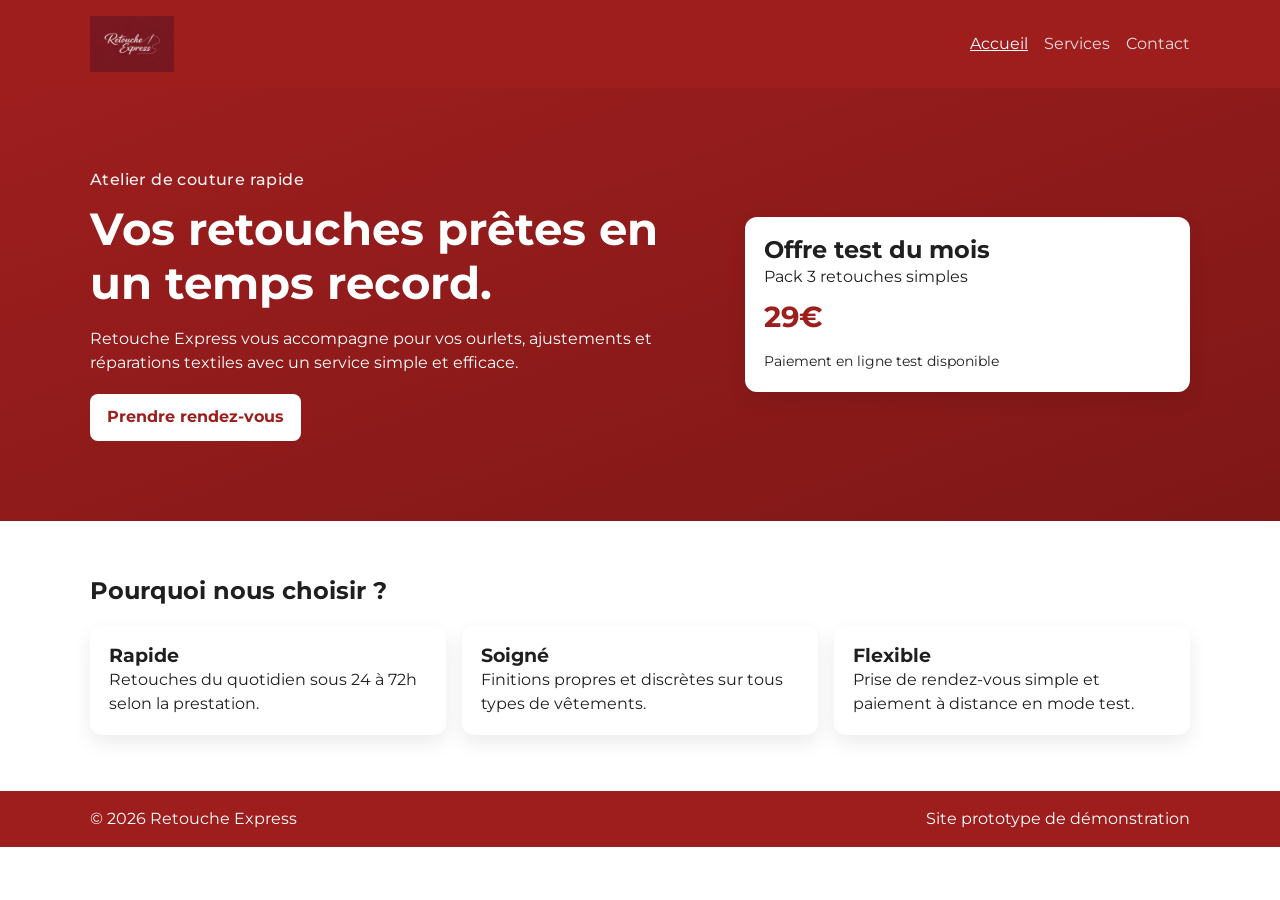
<file: index.html>
<!doctype html>
<html lang="fr">
<head>
  <meta charset="UTF-8" />
  <meta name="viewport" content="width=device-width, initial-scale=1.0" />
  <title>Retouche Express | Accueil</title>
  <meta name="description" content="Retouche Express - retouches rapides et couture sur mesure." />
  <link rel="icon" type="image/png" href="Tailoring%20logo%20with%20elegant%20script.png" />
  <link rel="preconnect" href="https://fonts.googleapis.com" />
  <link rel="preconnect" href="https://fonts.gstatic.com" crossorigin />
  <link href="https://fonts.googleapis.com/css2?family=Montserrat:wght@400;500;700&display=swap" rel="stylesheet" />
  <link rel="stylesheet" href="styles.css" />
</head>
<body>
  <header class="site-header">
    <div class="container nav-wrap">
      <a class="logo" href="index.html" aria-label="Retouche Express - Accueil">
        <img src="Tailoring%20logo%20with%20elegant%20script.png" alt="Logo Retouche Express" />
      </a>
      <button class="menu-toggle" aria-label="Ouvrir le menu">☰</button>
      <nav class="site-nav">
        <a class="active" href="index.html">Accueil</a>
        <a href="services.html">Services</a>
        <a href="contact.html">Contact</a>
      </nav>
    </div>
  </header>

  <main>
    <section class="hero reveal">
      <div class="container hero-grid">
        <div>
          <p class="tag">Atelier de couture rapide</p>
          <h1>Vos retouches prêtes en un temps record.</h1>
          <p class="lead">Retouche Express vous accompagne pour vos ourlets, ajustements et réparations textiles avec un service simple et efficace.</p>
          <a class="btn btn-primary" href="contact.html">Prendre rendez-vous</a>
        </div>
        <div class="hero-card">
          <h2>Offre test du mois</h2>
          <p>Pack 3 retouches simples</p>
          <p class="price">29€</p>
          <p class="small">Paiement en ligne test disponible</p>
        </div>
      </div>
    </section>

    <section class="section reveal">
      <div class="container">
        <h2>Pourquoi nous choisir ?</h2>
        <div class="cards">
          <article class="card">
            <h3>Rapide</h3>
            <p>Retouches du quotidien sous 24 à 72h selon la prestation.</p>
          </article>
          <article class="card">
            <h3>Soigné</h3>
            <p>Finitions propres et discrètes sur tous types de vêtements.</p>
          </article>
          <article class="card">
            <h3>Flexible</h3>
            <p>Prise de rendez-vous simple et paiement à distance en mode test.</p>
          </article>
        </div>
      </div>
    </section>
  </main>

  <footer class="site-footer">
    <div class="container footer-wrap">
      <p>© 2026 Retouche Express</p>
      <p>Site prototype de démonstration</p>
    </div>
  </footer>

  <script src="script.js"></script>
</body>
</html>
</file>
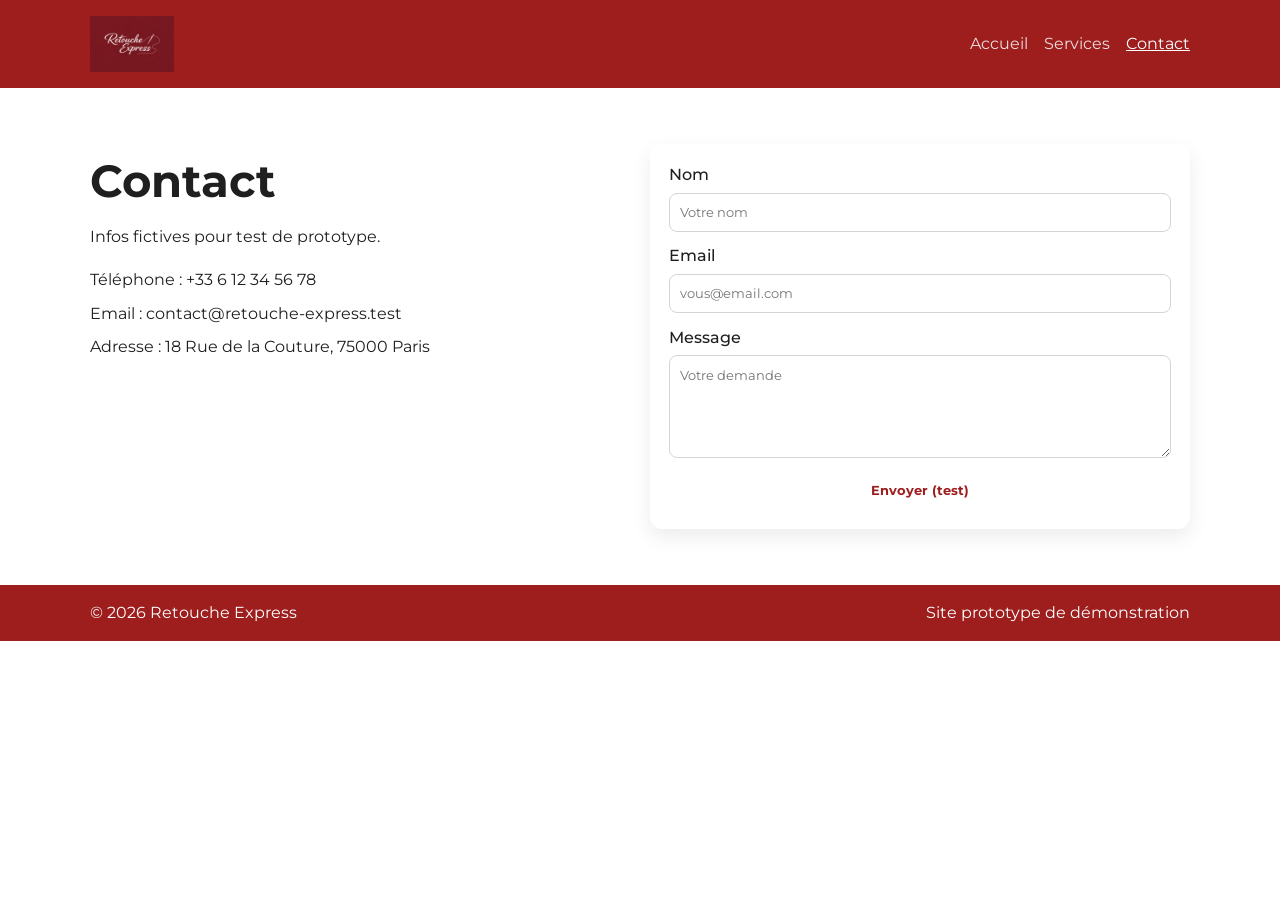
<file: contact.html>
<!doctype html>
<html lang="fr">
<head>
  <meta charset="UTF-8" />
  <meta name="viewport" content="width=device-width, initial-scale=1.0" />
  <title>Retouche Express | Contact</title>
  <meta name="description" content="Contact test Retouche Express." />
  <link rel="icon" type="image/png" href="Tailoring%20logo%20with%20elegant%20script.png" />
  <link rel="preconnect" href="https://fonts.googleapis.com" />
  <link rel="preconnect" href="https://fonts.gstatic.com" crossorigin />
  <link href="https://fonts.googleapis.com/css2?family=Montserrat:wght@400;500;700&display=swap" rel="stylesheet" />
  <link rel="stylesheet" href="styles.css" />
</head>
<body>
  <header class="site-header">
    <div class="container nav-wrap">
      <a class="logo" href="index.html" aria-label="Retouche Express - Accueil">
        <img src="Tailoring%20logo%20with%20elegant%20script.png" alt="Logo Retouche Express" />
      </a>
      <button class="menu-toggle" aria-label="Ouvrir le menu">☰</button>
      <nav class="site-nav">
        <a href="index.html">Accueil</a>
        <a href="services.html">Services</a>
        <a class="active" href="contact.html">Contact</a>
      </nav>
    </div>
  </header>

  <main>
    <section class="section reveal">
      <div class="container contact-grid">
        <div>
          <h1>Contact</h1>
          <p class="lead">Infos fictives pour test de prototype.</p>
          <ul class="contact-list">
            <li>Téléphone : +33 6 12 34 56 78</li>
            <li>Email : contact@retouche-express.test</li>
            <li>Adresse : 18 Rue de la Couture, 75000 Paris</li>
          </ul>
        </div>

        <form class="contact-form" id="contactForm">
          <label>
            Nom
            <input type="text" name="name" placeholder="Votre nom" required />
          </label>
          <label>
            Email
            <input type="email" name="email" placeholder="vous@email.com" required />
          </label>
          <label>
            Message
            <textarea name="message" rows="5" placeholder="Votre demande" required></textarea>
          </label>
          <button class="btn btn-primary" type="submit">Envoyer (test)</button>
        </form>
      </div>
    </section>
  </main>

  <footer class="site-footer">
    <div class="container footer-wrap">
      <p>© 2026 Retouche Express</p>
      <p>Site prototype de démonstration</p>
    </div>
  </footer>

  <script src="script.js"></script>
</body>
</html>
</file>
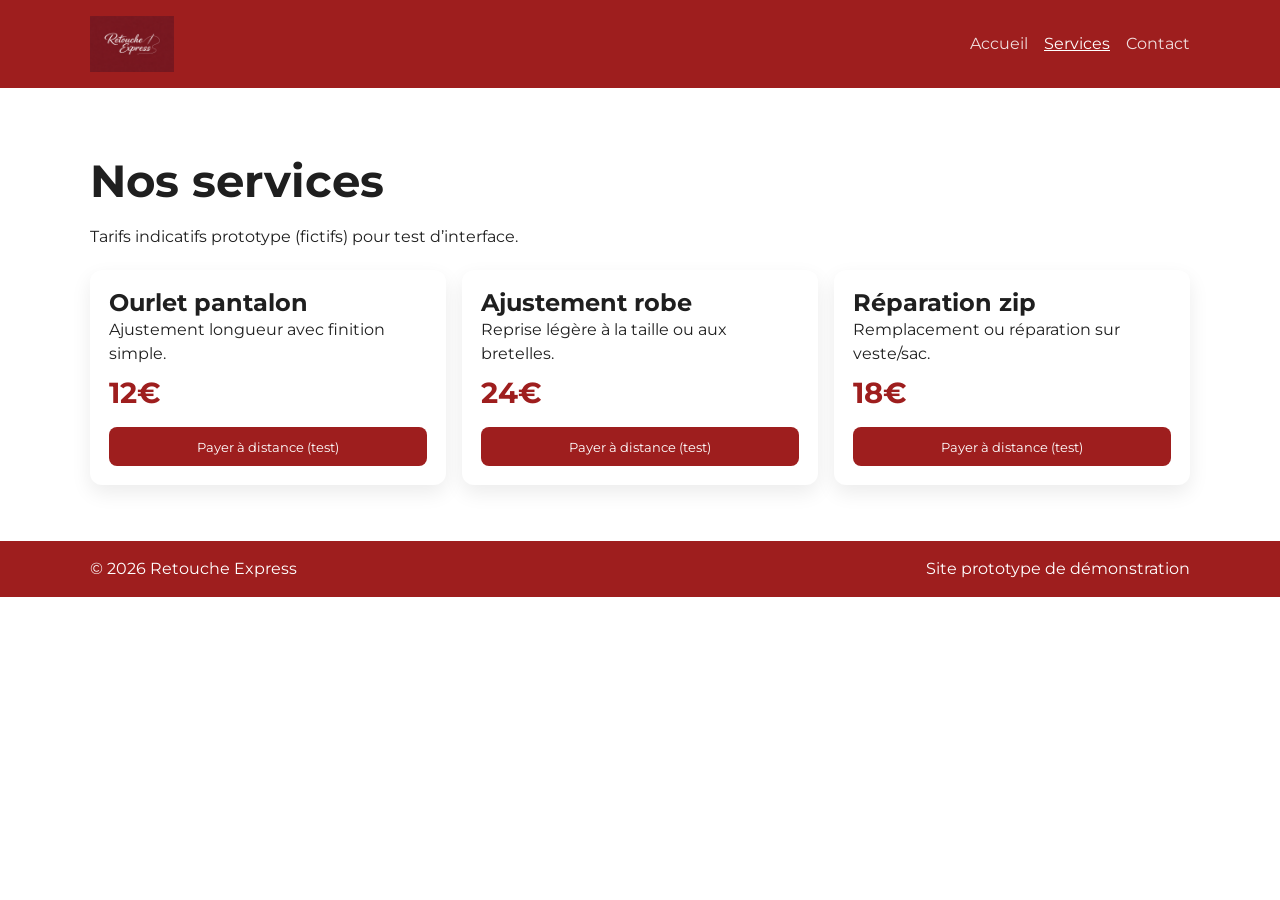
<file: services.html>
<!doctype html>
<html lang="fr">
<head>
  <meta charset="UTF-8" />
  <meta name="viewport" content="width=device-width, initial-scale=1.0" />
  <title>Retouche Express | Services</title>
  <meta name="description" content="Services et tarifs test de Retouche Express." />
  <link rel="icon" type="image/png" href="Tailoring%20logo%20with%20elegant%20script.png" />
  <link rel="preconnect" href="https://fonts.googleapis.com" />
  <link rel="preconnect" href="https://fonts.gstatic.com" crossorigin />
  <link href="https://fonts.googleapis.com/css2?family=Montserrat:wght@400;500;700&display=swap" rel="stylesheet" />
  <link rel="stylesheet" href="styles.css" />
</head>
<body>
  <header class="site-header">
    <div class="container nav-wrap">
      <a class="logo" href="index.html" aria-label="Retouche Express - Accueil">
        <img src="Tailoring%20logo%20with%20elegant%20script.png" alt="Logo Retouche Express" />
      </a>
      <button class="menu-toggle" aria-label="Ouvrir le menu">☰</button>
      <nav class="site-nav">
        <a href="index.html">Accueil</a>
        <a class="active" href="services.html">Services</a>
        <a href="contact.html">Contact</a>
      </nav>
    </div>
  </header>

  <main>
    <section class="section reveal">
      <div class="container">
        <h1>Nos services</h1>
        <p class="lead">Tarifs indicatifs prototype (fictifs) pour test d’interface.</p>

        <div class="cards services-grid">
          <article class="card service-card">
            <h2>Ourlet pantalon</h2>
            <p>Ajustement longueur avec finition simple.</p>
            <p class="price">12€</p>
            <button class="btn btn-secondary pay-btn" data-service="Ourlet pantalon" data-price="12">Payer à distance (test)</button>
          </article>

          <article class="card service-card">
            <h2>Ajustement robe</h2>
            <p>Reprise légère à la taille ou aux bretelles.</p>
            <p class="price">24€</p>
            <button class="btn btn-secondary pay-btn" data-service="Ajustement robe" data-price="24">Payer à distance (test)</button>
          </article>

          <article class="card service-card">
            <h2>Réparation zip</h2>
            <p>Remplacement ou réparation sur veste/sac.</p>
            <p class="price">18€</p>
            <button class="btn btn-secondary pay-btn" data-service="Réparation zip" data-price="18">Payer à distance (test)</button>
          </article>
        </div>
      </div>
    </section>
  </main>

  <footer class="site-footer">
    <div class="container footer-wrap">
      <p>© 2026 Retouche Express</p>
      <p>Site prototype de démonstration</p>
    </div>
  </footer>

  <script src="script.js"></script>
</body>
</html>
</file>
<file: styles.css>
:root {
  --primary: #9e1e1e;
  --white: #ffffff;
  --text: #1f1f1f;
  --soft: #f9f4f4;
}

* {
  box-sizing: border-box;
  margin: 0;
  padding: 0;
}

body {
  font-family: "Montserrat", sans-serif;
  color: var(--text);
  background: var(--white);
  line-height: 1.5;
}

.container {
  width: min(1100px, 92%);
  margin: 0 auto;
}

.site-header {
  background: var(--primary);
  position: sticky;
  top: 0;
  z-index: 50;
}

.nav-wrap {
  display: flex;
  align-items: center;
  justify-content: space-between;
  padding: 1rem 0;
  gap: 1rem;
}

.logo {
  display: inline-flex;
  align-items: center;
  text-decoration: none;
}

.logo img {
  display: block;
  height: 56px;
  width: auto;
  max-width: 100%;
}

.site-nav {
  display: flex;
  gap: 1rem;
}

.site-nav a {
  color: var(--white);
  text-decoration: none;
  opacity: 0.85;
}

.site-nav a:hover,
.site-nav a.active {
  opacity: 1;
  text-decoration: underline;
}

.menu-toggle {
  display: none;
  background: transparent;
  border: 1px solid var(--white);
  color: var(--white);
  border-radius: 6px;
  padding: 0.35rem 0.55rem;
}

.hero {
  background: linear-gradient(160deg, var(--primary), #7f1717);
  color: var(--white);
  padding: 5rem 0;
}

.hero-grid {
  display: grid;
  grid-template-columns: 1.4fr 1fr;
  gap: 2rem;
  align-items: center;
}

h1,
h2,
h3 {
  line-height: 1.2;
}

h1 {
  font-size: clamp(1.8rem, 4vw, 2.8rem);
  margin: 0.7rem 0 1rem;
}

.tag {
  font-weight: 500;
  letter-spacing: 0.4px;
  opacity: 0.95;
}

.lead {
  margin-bottom: 1.2rem;
  max-width: 60ch;
}

.hero-card,
.card,
.contact-form {
  background: var(--white);
  border-radius: 12px;
  padding: 1.2rem;
  box-shadow: 0 8px 20px rgba(0, 0, 0, 0.08);
}

.hero-card {
  color: var(--text);
}

.small {
  font-size: 0.9rem;
}

.price {
  font-size: 1.8rem;
  color: var(--primary);
  font-weight: 700;
  margin: 0.35rem 0 0.8rem;
}

.section {
  padding: 3.5rem 0;
}

.cards {
  margin-top: 1.3rem;
  display: grid;
  grid-template-columns: repeat(3, 1fr);
  gap: 1rem;
}

.services-grid {
  align-items: stretch;
}

.service-card {
  display: flex;
  flex-direction: column;
}

.service-card .btn {
  margin-top: auto;
}

.btn {
  display: inline-block;
  border: 1px solid transparent;
  border-radius: 8px;
  padding: 0.65rem 1rem;
  text-decoration: none;
  cursor: pointer;
  font-family: inherit;
  transition: transform 0.2s ease, opacity 0.2s ease;
}

.btn:hover {
  transform: translateY(-1px);
}

.btn-primary {
  background: var(--white);
  color: var(--primary);
  font-weight: 700;
}

.btn-secondary {
  background: var(--primary);
  color: var(--white);
}

.contact-grid {
  display: grid;
  grid-template-columns: 1fr 1fr;
  gap: 1.2rem;
}

.contact-list {
  list-style: none;
  display: grid;
  gap: 0.6rem;
}

.contact-form {
  display: grid;
  gap: 0.8rem;
}

.contact-form label {
  display: grid;
  gap: 0.35rem;
  font-weight: 500;
}

.contact-form input,
.contact-form textarea {
  padding: 0.65rem;
  border-radius: 8px;
  border: 1px solid #d4d4d4;
  font-family: inherit;
}

.site-footer {
  background: var(--primary);
  color: var(--white);
}

.footer-wrap {
  padding: 1rem 0;
  display: flex;
  justify-content: space-between;
  gap: 1rem;
  flex-wrap: wrap;
}

.reveal {
  opacity: 0;
  transform: translateY(14px);
  animation: fadeUp 0.7s ease forwards;
}

@keyframes fadeUp {
  to {
    opacity: 1;
    transform: translateY(0);
  }
}

@media (max-width: 900px) {
  .hero-grid,
  .cards,
  .contact-grid {
    grid-template-columns: 1fr;
  }
}

@media (max-width: 640px) {
  .logo img {
    height: 42px;
  }

  .menu-toggle {
    display: block;
  }

  .site-nav {
    display: none;
    position: absolute;
    top: 64px;
    right: 4%;
    background: var(--primary);
    border: 1px solid rgba(255, 255, 255, 0.25);
    border-radius: 10px;
    padding: 0.8rem;
    flex-direction: column;
    min-width: 150px;
  }

  .site-nav.open {
    display: flex;
  }
}
</file>
